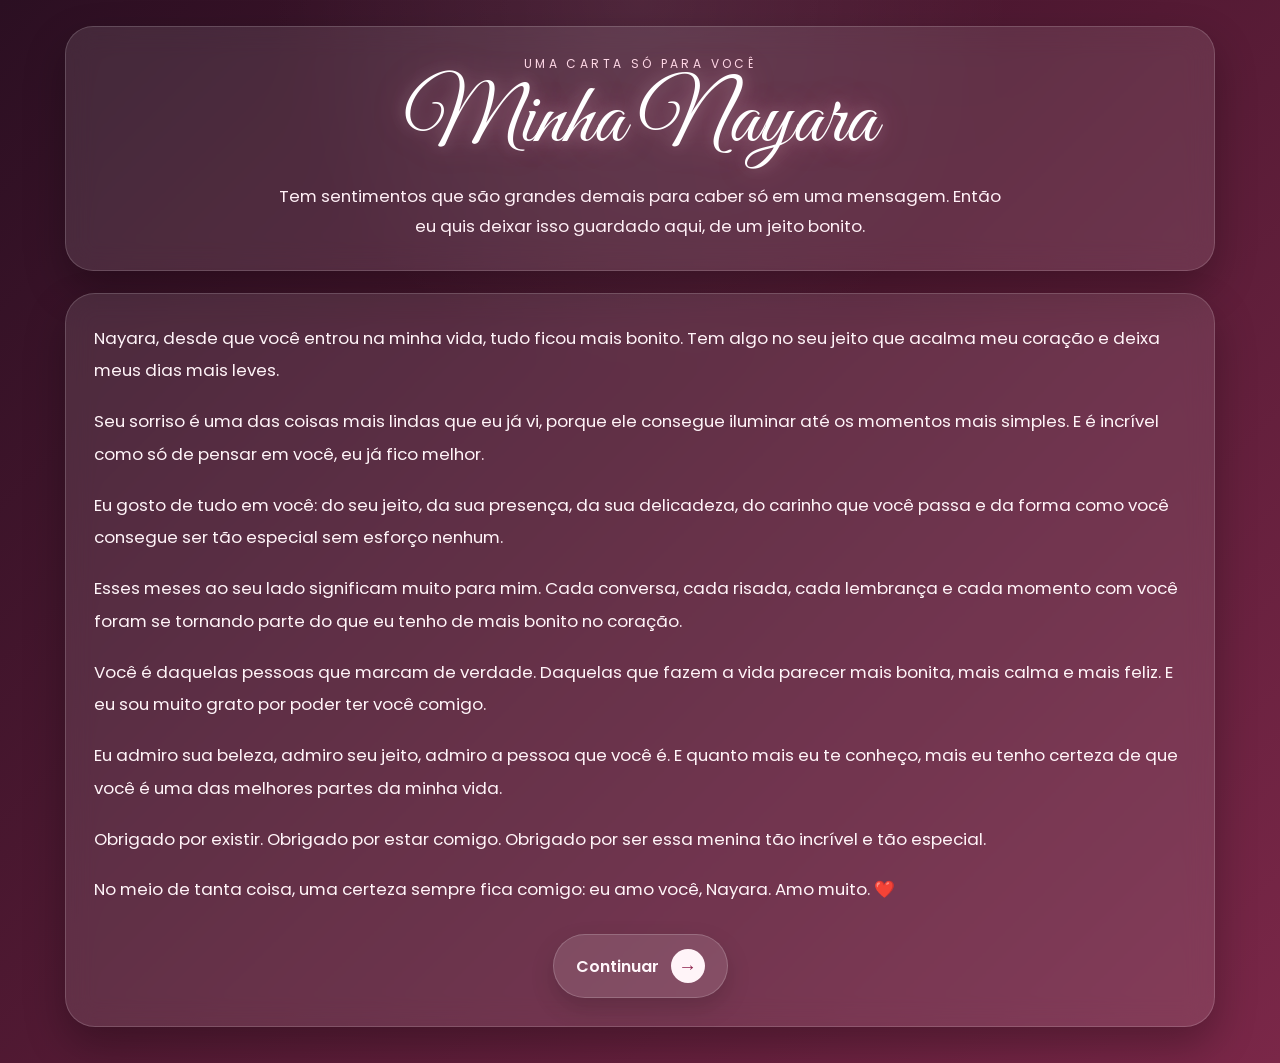
<file: carta.html>
<!DOCTYPE html>
<html lang="pt-BR">
<head>
  <meta charset="UTF-8">
  <meta name="viewport" content="width=device-width, initial-scale=1.0">
  <title>Carta para Nayara ❤️</title>
  <link rel="preconnect" href="https://fonts.googleapis.com">
  <link rel="preconnect" href="https://fonts.gstatic.com" crossorigin>
  <link href="https://fonts.googleapis.com/css2?family=Great+Vibes&family=Poppins:wght@300;400;500;600;700&display=swap" rel="stylesheet">
  <link rel="stylesheet" href="style.css">
</head>
<body>

  <div class="hearts"></div>

  <main class="container single-page">
    <section class="card title-card">
      <p class="top-label">uma carta só para você</p>
      <h1 class="name small-name">Minha Nayara</h1>
      <p class="text center-text">
        Tem sentimentos que são grandes demais para caber só em uma mensagem.
        Então eu quis deixar isso guardado aqui, de um jeito bonito.
      </p>
    </section>

    <section class="card letter-card">
      <p>
        Nayara, desde que você entrou na minha vida, tudo ficou mais bonito.
        Tem algo no seu jeito que acalma meu coração e deixa meus dias mais leves.
      </p>

      <p>
        Seu sorriso é uma das coisas mais lindas que eu já vi, porque ele consegue iluminar até os momentos mais simples.
        E é incrível como só de pensar em você, eu já fico melhor.
      </p>

      <p>
        Eu gosto de tudo em você: do seu jeito, da sua presença, da sua delicadeza, do carinho que você passa
        e da forma como você consegue ser tão especial sem esforço nenhum.
      </p>

      <p>
        Esses meses ao seu lado significam muito para mim.
        Cada conversa, cada risada, cada lembrança e cada momento com você foram se tornando
        parte do que eu tenho de mais bonito no coração.
      </p>

      <p>
        Você é daquelas pessoas que marcam de verdade.
        Daquelas que fazem a vida parecer mais bonita, mais calma e mais feliz.
        E eu sou muito grato por poder ter você comigo.
      </p>

      <p>
        Eu admiro sua beleza, admiro seu jeito, admiro a pessoa que você é.
        E quanto mais eu te conheço, mais eu tenho certeza de que você é uma das melhores partes da minha vida.
      </p>

      <p>
        Obrigado por existir.
        Obrigado por estar comigo.
        Obrigado por ser essa menina tão incrível e tão especial.
      </p>

      <p>
        No meio de tanta coisa, uma certeza sempre fica comigo:
        eu amo você, Nayara.
        Amo muito. ❤️
      </p>

      <div class="next-box">
        <a class="next-button" href="elogios.html">
          <span>Continuar</span>
          <span class="next-arrow">→</span>
        </a>
      </div>
    </section>
  </main>

</body>
</html>
</file>
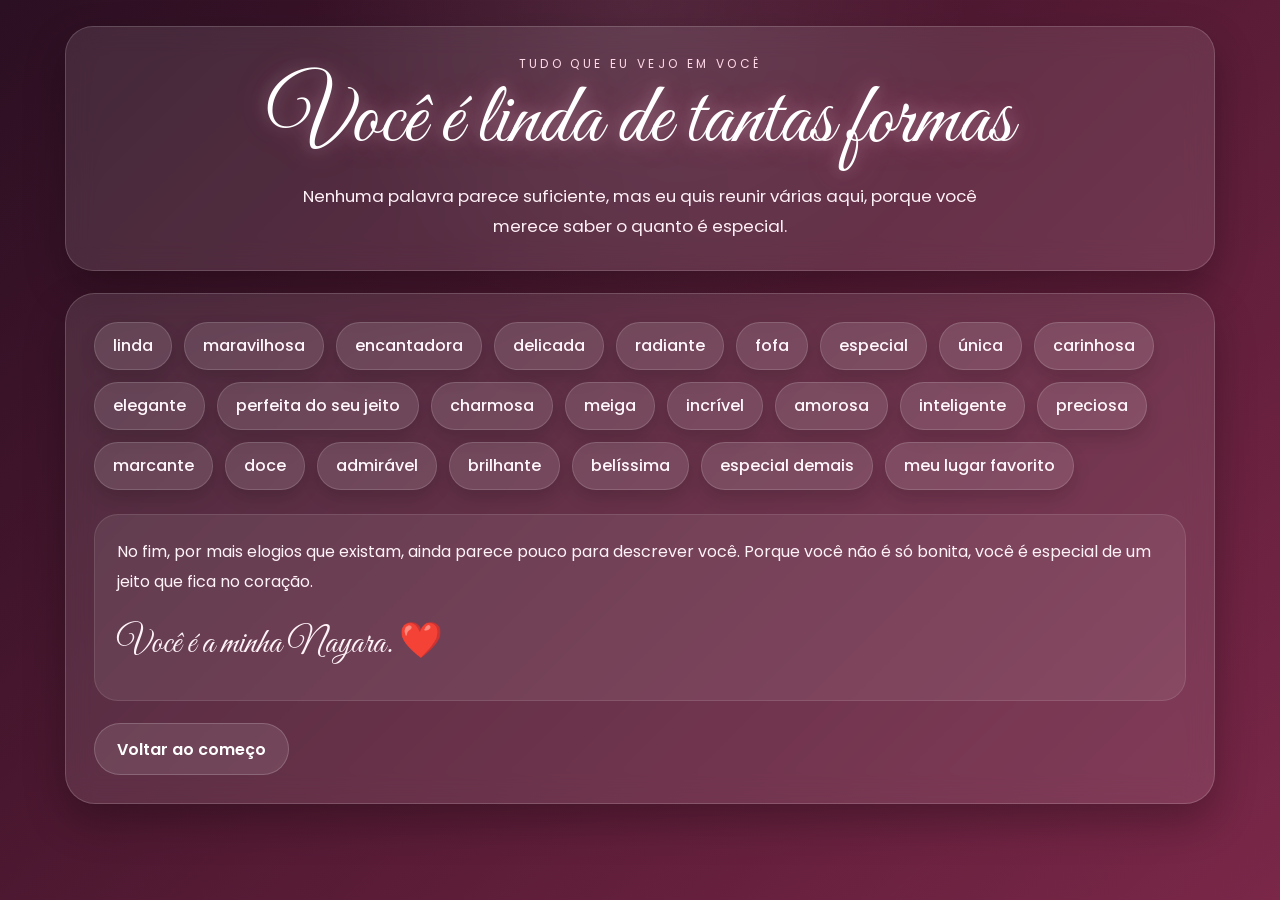
<file: elogios.html>
<!DOCTYPE html>
<html lang="pt-BR">
<head>
  <meta charset="UTF-8">
  <meta name="viewport" content="width=device-width, initial-scale=1.0">
  <title>Elogios para Nayara ✨</title>
  <link rel="preconnect" href="https://fonts.googleapis.com">
  <link rel="preconnect" href="https://fonts.gstatic.com" crossorigin>
  <link href="https://fonts.googleapis.com/css2?family=Great+Vibes&family=Poppins:wght@300;400;500;600;700&display=swap" rel="stylesheet">
  <link rel="stylesheet" href="style.css">
</head>
<body>

  <div class="hearts"></div>

  <main class="container single-page">
    <section class="card title-card">
      <p class="top-label">tudo que eu vejo em você</p>
      <h1 class="name small-name">Você é linda de tantas formas</h1>
      <p class="text center-text">
        Nenhuma palavra parece suficiente, mas eu quis reunir várias aqui,
        porque você merece saber o quanto é especial.
      </p>
    </section>

    <section class="card praise-card">
      <div class="praise-list">
        <span>linda</span>
        <span>maravilhosa</span>
        <span>encantadora</span>
        <span>delicada</span>
        <span>radiante</span>
        <span>fofa</span>
        <span>especial</span>
        <span>única</span>
        <span>carinhosa</span>
        <span>elegante</span>
        <span>perfeita do seu jeito</span>
        <span>charmosa</span>
        <span>meiga</span>
        <span>incrível</span>
        <span>amorosa</span>
        <span>inteligente</span>
        <span>preciosa</span>
        <span>marcante</span>
        <span>doce</span>
        <span>admirável</span>
        <span>brilhante</span>
        <span>belíssima</span>
        <span>especial demais</span>
        <span>meu lugar favorito</span>
      </div>

      <div class="final-box">
        <p>
          No fim, por mais elogios que existam, ainda parece pouco para descrever você.
          Porque você não é só bonita, você é especial de um jeito que fica no coração.
        </p>

        <p class="signature">Você é a minha Nayara. ❤️</p>
      </div>

      <div class="back-box">
        <a class="btn secondary" href="index.html">Voltar ao começo</a>
      </div>
    </section>
  </main>

</body>
</html>
</file>
<file: style.css>
:root{
  --bg1:#2b0f22;
  --bg2:#541a34;
  --bg3:#7a2748;
  --card:rgba(255,255,255,0.10);
  --card-2:rgba(255,255,255,0.14);
  --border:rgba(255,255,255,0.16);
  --text:#fff8fb;
  --soft:#ffd9e7;
  --shadow:0 18px 40px rgba(0,0,0,0.28);
}

*{
  box-sizing:border-box;
}

html{
  scroll-behavior:smooth;
}

body{
  margin:0;
  min-height:100vh;
  font-family:"Poppins", sans-serif;
  color:var(--text);
  background:
    radial-gradient(circle at top, rgba(255,255,255,0.08), transparent 30%),
    linear-gradient(135deg, var(--bg1), var(--bg2), var(--bg3));
  overflow-x:hidden;
}

.container{
  position:relative;
  z-index:2;
  width:min(1150px, calc(100% - 26px));
  margin:0 auto;
  padding:26px 0 36px;
}

.home-grid{
  display:grid;
  grid-template-columns:1.05fr 0.95fr;
  gap:26px;
  align-items:start;
  min-height:100vh;
}

.single-page{
  min-height:100vh;
}

.card{
  background:var(--card);
  border:1px solid var(--border);
  backdrop-filter:blur(14px);
  box-shadow:var(--shadow);
}

.hero-card,
.gallery-card{
  border-radius:30px;
  padding:34px;
}

.title-card{
  border-radius:28px;
  padding:28px;
  text-align:center;
  margin-bottom:22px;
}

.letter-card,
.praise-card{
  border-radius:30px;
  padding:28px;
}

.top-label{
  margin:0 0 8px;
  font-size:12px;
  letter-spacing:.28em;
  text-transform:uppercase;
  color:var(--soft);
}

.name{
  margin:0;
  font-family:"Great Vibes", cursive;
  font-size:clamp(4rem, 8vw, 7rem);
  line-height:.95;
  font-weight:400;
  color:#fff;
  text-shadow:0 0 16px rgba(255,255,255,.24), 0 0 32px rgba(255,111,167,.34);
}

.small-name{
  font-size:clamp(3rem, 7vw, 5.4rem);
}

.text{
  margin:18px 0 0;
  font-size:1.05rem;
  line-height:1.8;
  color:#fff0f6;
  max-width:620px;
}

.center-text{
  margin-left:auto;
  margin-right:auto;
  max-width:740px;
}

.counter-box{
  margin-top:26px;
  padding:22px;
  border-radius:24px;
  background:var(--card-2);
  border:1px solid rgba(255,255,255,0.12);
}

.counter-box h2{
  margin:0 0 18px;
  font-size:1.05rem;
  font-weight:600;
}

.counter-grid{
  display:grid;
  grid-template-columns:repeat(4, 1fr);
  gap:14px;
}

.counter-item{
  padding:18px 10px;
  border-radius:20px;
  background:rgba(255,255,255,0.10);
  border:1px solid rgba(255,255,255,0.10);
  text-align:center;
}

.counter-item span{
  display:block;
  font-size:2rem;
  font-weight:700;
  line-height:1;
}

.counter-item small{
  display:block;
  margin-top:8px;
  color:#ffe3ee;
  font-size:.86rem;
}

.btn{
  display:inline-flex;
  align-items:center;
  justify-content:center;
  min-height:52px;
  padding:0 22px;
  border-radius:999px;
  text-decoration:none;
  font-weight:600;
  transition:.25s;
}

.btn:hover{
  transform:translateY(-2px);
}

.primary{
  margin-top:24px;
  background:#fff4f8;
  color:#8f234d;
  box-shadow:0 10px 24px rgba(255,255,255,0.16);
}

.secondary{
  background:rgba(255,255,255,0.10);
  color:#fff;
  border:1px solid rgba(255,255,255,0.18);
}

.chip{
  display:inline-block;
  margin:0 0 10px;
  padding:7px 12px;
  border-radius:999px;
  font-size:.78rem;
  background:rgba(255,255,255,0.12);
  color:#ffe2ee;
}

.gallery-title{
  margin:0 0 18px;
  font-size:1.7rem;
  line-height:1.2;
}

.slider{
  display:grid;
  grid-template-columns:52px 1fr 52px;
  gap:12px;
  align-items:center;
}

.arrow{
  width:52px;
  height:52px;
  border:none;
  border-radius:50%;
  background:rgba(255,255,255,0.14);
  color:#fff;
  font-size:2rem;
  cursor:pointer;
  transition:.2s;
}

.arrow:hover{
  transform:scale(1.05);
  background:rgba(255,255,255,0.22);
}

.slider-image-box{
  position:relative;
  overflow:hidden;
  border-radius:24px;
  background:rgba(255,255,255,0.08);
  border:1px solid rgba(255,255,255,0.12);
}

.slider-image-box img{
  display:block;
  width:100%;
  aspect-ratio:4 / 5;
  object-fit:cover;
  cursor:pointer;
  transition:transform .35s ease;
}

.slider-image-box:hover img{
  transform:scale(1.03);
}

.caption{
  position:absolute;
  left:0;
  right:0;
  bottom:0;
  padding:20px 18px 18px;
  background:linear-gradient(to top, rgba(17,4,10,.82), rgba(17,4,10,0));
}

.caption p{
  margin:0;
  font-size:.98rem;
}

.thumbs{
  display:grid;
  grid-template-columns:repeat(4, 1fr);
  gap:12px;
  margin-top:16px;
}

.thumb{
  width:100%;
  aspect-ratio:1 / 1;
  object-fit:cover;
  border-radius:18px;
  cursor:pointer;
  border:2px solid transparent;
  opacity:.86;
  transition:.25s;
}

.thumb:hover{
  transform:translateY(-2px);
  opacity:1;
}

.active-thumb{
  border-color:#ffd4e5;
  opacity:1;
}

.lightbox{
  position:fixed;
  inset:0;
  display:none;
  align-items:center;
  justify-content:center;
  padding:20px;
  background:rgba(12,3,8,.88);
  z-index:50;
}

.lightbox.show{
  display:flex;
}

.lightbox img{
  max-width:min(92vw, 900px);
  max-height:88vh;
  border-radius:24px;
  box-shadow:0 20px 50px rgba(0,0,0,.45);
}

.close-lightbox{
  position:absolute;
  top:16px;
  right:18px;
  width:46px;
  height:46px;
  border:none;
  border-radius:50%;
  background:rgba(255,255,255,0.16);
  color:#fff;
  font-size:1.8rem;
  cursor:pointer;
}

.letter-card p{
  margin:0 0 18px;
  font-size:1.05rem;
  line-height:1.95;
  color:#fff4f8;
}

.next-box{
  display:flex;
  justify-content:center;
  margin-top:28px;
}

.next-button{
  display:inline-flex;
  align-items:center;
  gap:12px;
  padding:14px 22px;
  border-radius:999px;
  text-decoration:none;
  background:rgba(255,255,255,0.12);
  border:1px solid rgba(255,255,255,0.18);
  color:#fff7fb;
  font-weight:600;
  transition:.25s;
  box-shadow:0 10px 25px rgba(0,0,0,0.16);
}

.next-button:hover{
  transform:translateY(-2px) scale(1.02);
  background:rgba(255,255,255,0.18);
}

.next-arrow{
  display:inline-flex;
  align-items:center;
  justify-content:center;
  width:34px;
  height:34px;
  border-radius:50%;
  background:#fff4f8;
  color:#8f234d;
  font-size:1.15rem;
}

.praise-list{
  display:flex;
  flex-wrap:wrap;
  gap:12px;
}

.praise-list span{
  display:inline-flex;
  align-items:center;
  justify-content:center;
  min-height:48px;
  padding:10px 18px;
  border-radius:999px;
  background:rgba(255,255,255,0.12);
  border:1px solid rgba(255,255,255,0.14);
  color:#fff7fb;
  font-weight:500;
  box-shadow:0 8px 18px rgba(0,0,0,0.14);
}

.final-box{
  margin-top:24px;
  padding:22px;
  border-radius:24px;
  background:rgba(255,255,255,0.08);
  border:1px solid rgba(255,255,255,0.10);
}

.final-box p{
  margin:0 0 14px;
  line-height:1.9;
  color:#fff3f8;
}

.final-box p:last-child{
  margin-bottom:0;
}

.signature{
  font-family:"Great Vibes", cursive;
  font-size:2.2rem;
  color:#fff;
}

.back-box{
  margin-top:22px;
}

.hearts{
  position:fixed;
  inset:0;
  pointer-events:none;
  overflow:hidden;
  z-index:1;
}

.floating-heart{
  position:absolute;
  bottom:-40px;
  font-size:18px;
  opacity:.75;
  animation:riseHeart linear forwards;
  filter:drop-shadow(0 0 8px rgba(255,255,255,.25));
}

@keyframes riseHeart{
  0%{
    transform:translateY(0) scale(.8) rotate(0deg);
    opacity:0;
  }
  10%{
    opacity:.85;
  }
  100%{
    transform:translateY(-110vh) scale(1.15) rotate(15deg);
    opacity:0;
  }
}

.fade-up{
  opacity:0;
  transform:translateY(20px);
  animation:fadeUp .8s ease forwards;
}

.delay-1{
  animation-delay:.18s;
}

@keyframes fadeUp{
  to{
    opacity:1;
    transform:translateY(0);
  }
}

@media (max-width: 960px){
  .home-grid{
    grid-template-columns:1fr;
    min-height:auto;
  }

  .counter-grid{
    grid-template-columns:repeat(2, 1fr);
  }
}

@media (max-width: 680px){
  .container{
    width:min(100% - 16px, 100%);
    padding-top:16px;
    padding-bottom:24px;
  }

  .hero-card,
  .gallery-card,
  .letter-card,
  .praise-card,
  .title-card{
    border-radius:24px;
    padding:20px;
  }

  .name{
    font-size:3.8rem;
  }

  .text,
  .letter-card p{
    font-size:.98rem;
    line-height:1.8;
  }

  .counter-grid{
    grid-template-columns:repeat(2, 1fr);
    gap:10px;
  }

  .counter-item span{
    font-size:1.7rem;
  }

  .slider{
    grid-template-columns:40px 1fr 40px;
    gap:8px;
  }

  .arrow{
    width:40px;
    height:40px;
    font-size:1.5rem;
  }

  .thumbs{
    grid-template-columns:repeat(2, 1fr);
  }

  .btn{
    width:100%;
  }
}
</file>
